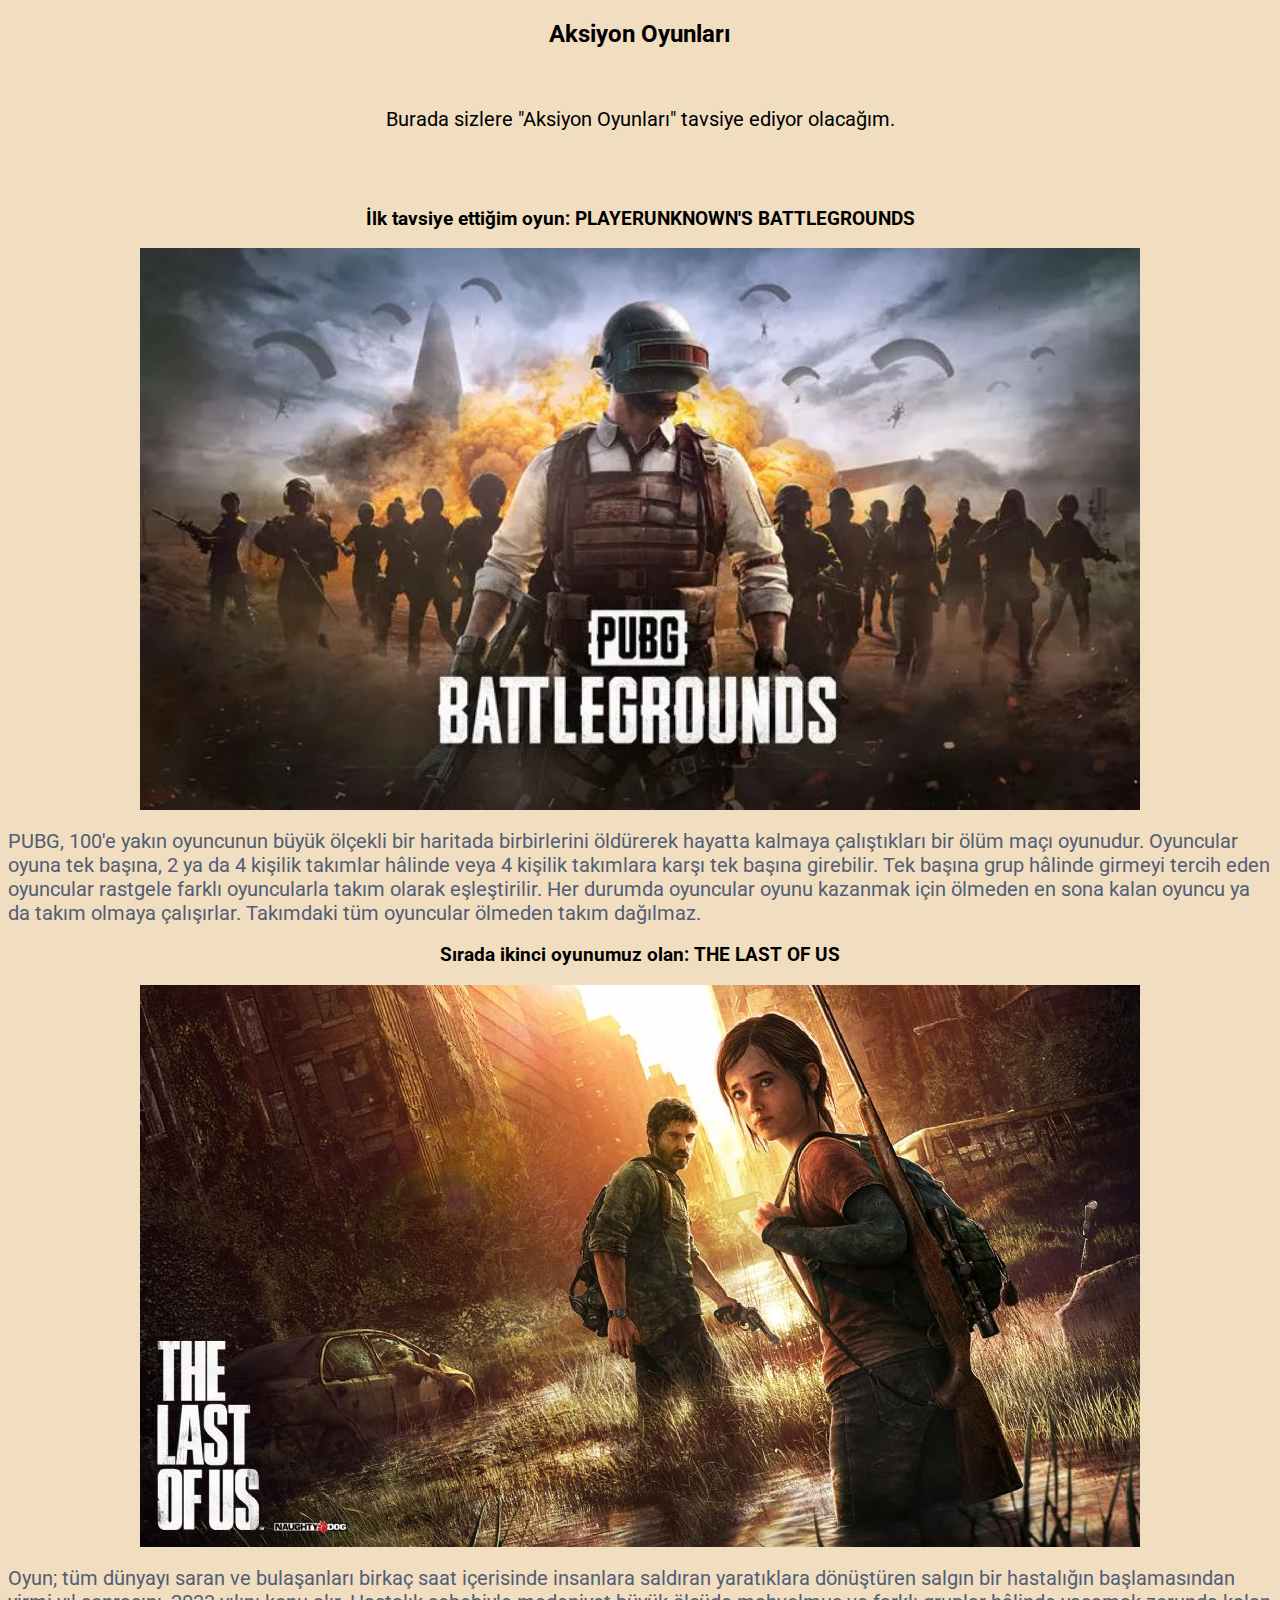
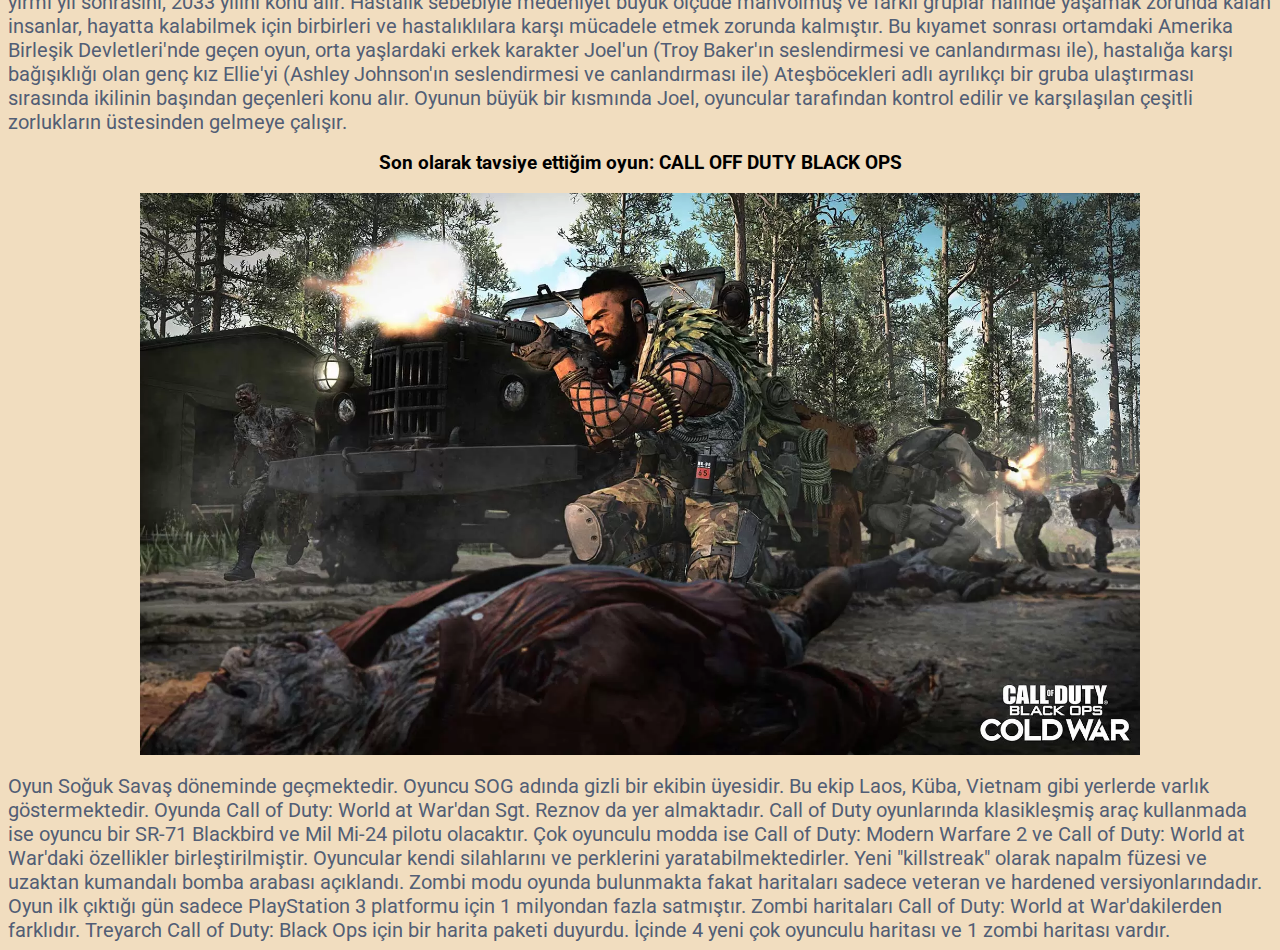
<file: aksiyon.html>
<!DOCTYPE html>
<html lang="tr">
<head>
    <meta charset="UTF-8">
    <meta http-equiv="X-UA-Compatible" content="IE=edge">
    <meta name="viewport" content="width=device-width, initial-scale=1.0">
    <title>Aksiyon Oyunları</title>
    <link rel="preconnect" href="https://fonts.googleapis.com">
    <link rel="preconnect" href="https://fonts.gstatic.com" crossorigin>
    <link href="https://fonts.googleapis.com/css2?family=Roboto:wght@300&display=swap" rel="stylesheet">
    <link rel="stylesheet" href="odev.css">
</head>
<body>
    <article>  
    <!-- Header Start -->
    <header>
        <h2>Aksiyon Oyunları</h2>
    </header>
    <!-- Header End -->
            <br>
            <p class="action">Burada sizlere "Aksiyon Oyunları" tavsiye ediyor olacağım.</p>
        </article> 
        
    <!-- Content Start -->
    <section>
        <br>
        <br>
        <h3>İlk tavsiye ettiğim oyun: PLAYERUNKNOWN'S BATTLEGROUNDS</h3>
        <img src="images/pubg.jpg" alt="PUBG" width="1000" height="562">
        <br>
        <span style="font-size: 20px;">PUBG, 100'e yakın oyuncunun büyük ölçekli bir haritada birbirlerini öldürerek hayatta kalmaya çalıştıkları bir ölüm maçı oyunudur. Oyuncular oyuna tek başına, 2 ya da 4 kişilik takımlar hâlinde veya 4 kişilik takımlara karşı tek başına girebilir. Tek başına grup hâlinde girmeyi tercih eden oyuncular rastgele farklı oyuncularla takım olarak eşleştirilir. Her durumda oyuncular oyunu kazanmak için ölmeden en sona kalan oyuncu ya da takım olmaya çalışırlar. Takımdaki tüm oyuncular ölmeden takım dağılmaz.</span>
        <br>
        <h3>Sırada ikinci oyunumuz olan: THE LAST OF US</h3>
        <img src="images/lastofus.jpg" alt="lastofus" width="1000" height="562">
        <br>
        <span style="font-size: 20px;">Oyun; tüm dünyayı saran ve bulaşanları birkaç saat içerisinde insanlara saldıran yaratıklara dönüştüren salgın bir hastalığın başlamasından yirmi yıl sonrasını, 2033 yılını konu alır. Hastalık sebebiyle medeniyet büyük ölçüde mahvolmuş ve farklı gruplar hâlinde yaşamak zorunda kalan insanlar, hayatta kalabilmek için birbirleri ve hastalıklılara karşı mücadele etmek zorunda kalmıştır. Bu kıyamet sonrası ortamdaki Amerika Birleşik Devletleri'nde geçen oyun, orta yaşlardaki erkek karakter Joel'un (Troy Baker'ın seslendirmesi ve canlandırması ile), hastalığa karşı bağışıklığı olan genç kız Ellie'yi (Ashley Johnson'ın seslendirmesi ve canlandırması ile) Ateşböcekleri adlı ayrılıkçı bir gruba ulaştırması sırasında ikilinin başından geçenleri konu alır. Oyunun büyük bir kısmında Joel, oyuncular tarafından kontrol edilir ve karşılaşılan çeşitli zorlukların üstesinden gelmeye çalışır.</span>
        <br>
        <h3>Son olarak tavsiye ettiğim oyun: CALL OFF DUTY BLACK OPS</h3>
        <img src="images/codblackops.jpg" alt="codblackops" width="1000" height="562">
        <br>
        <span style="font-size: 20px;">Oyun Soğuk Savaş döneminde geçmektedir. Oyuncu SOG adında gizli bir ekibin üyesidir. Bu ekip Laos, Küba, Vietnam gibi yerlerde varlık göstermektedir. Oyunda Call of Duty: World at War'dan Sgt. Reznov da yer almaktadır. Call of Duty oyunlarında klasikleşmiş araç kullanmada ise oyuncu bir SR-71 Blackbird ve Mil Mi-24 pilotu olacaktır. Çok oyunculu modda ise Call of Duty: Modern Warfare 2 ve Call of Duty: World at War'daki özellikler birleştirilmiştir. Oyuncular kendi silahlarını ve perklerini yaratabilmektedirler. Yeni "killstreak" olarak napalm füzesi ve uzaktan kumandalı bomba arabası açıklandı. Zombi modu oyunda bulunmakta fakat haritaları sadece veteran ve hardened versiyonlarındadır. Oyun ilk çıktığı gün sadece PlayStation 3 platformu için 1 milyondan fazla satmıştır. Zombi haritaları Call of Duty: World at War'dakilerden farklıdır. Treyarch Call of Duty: Black Ops için bir harita paketi duyurdu. İçinde 4 yeni çok oyunculu haritası ve 1 zombi haritası vardır.</span>
    </section>
    <!-- Content End -->
    </body>
</html>
</file>
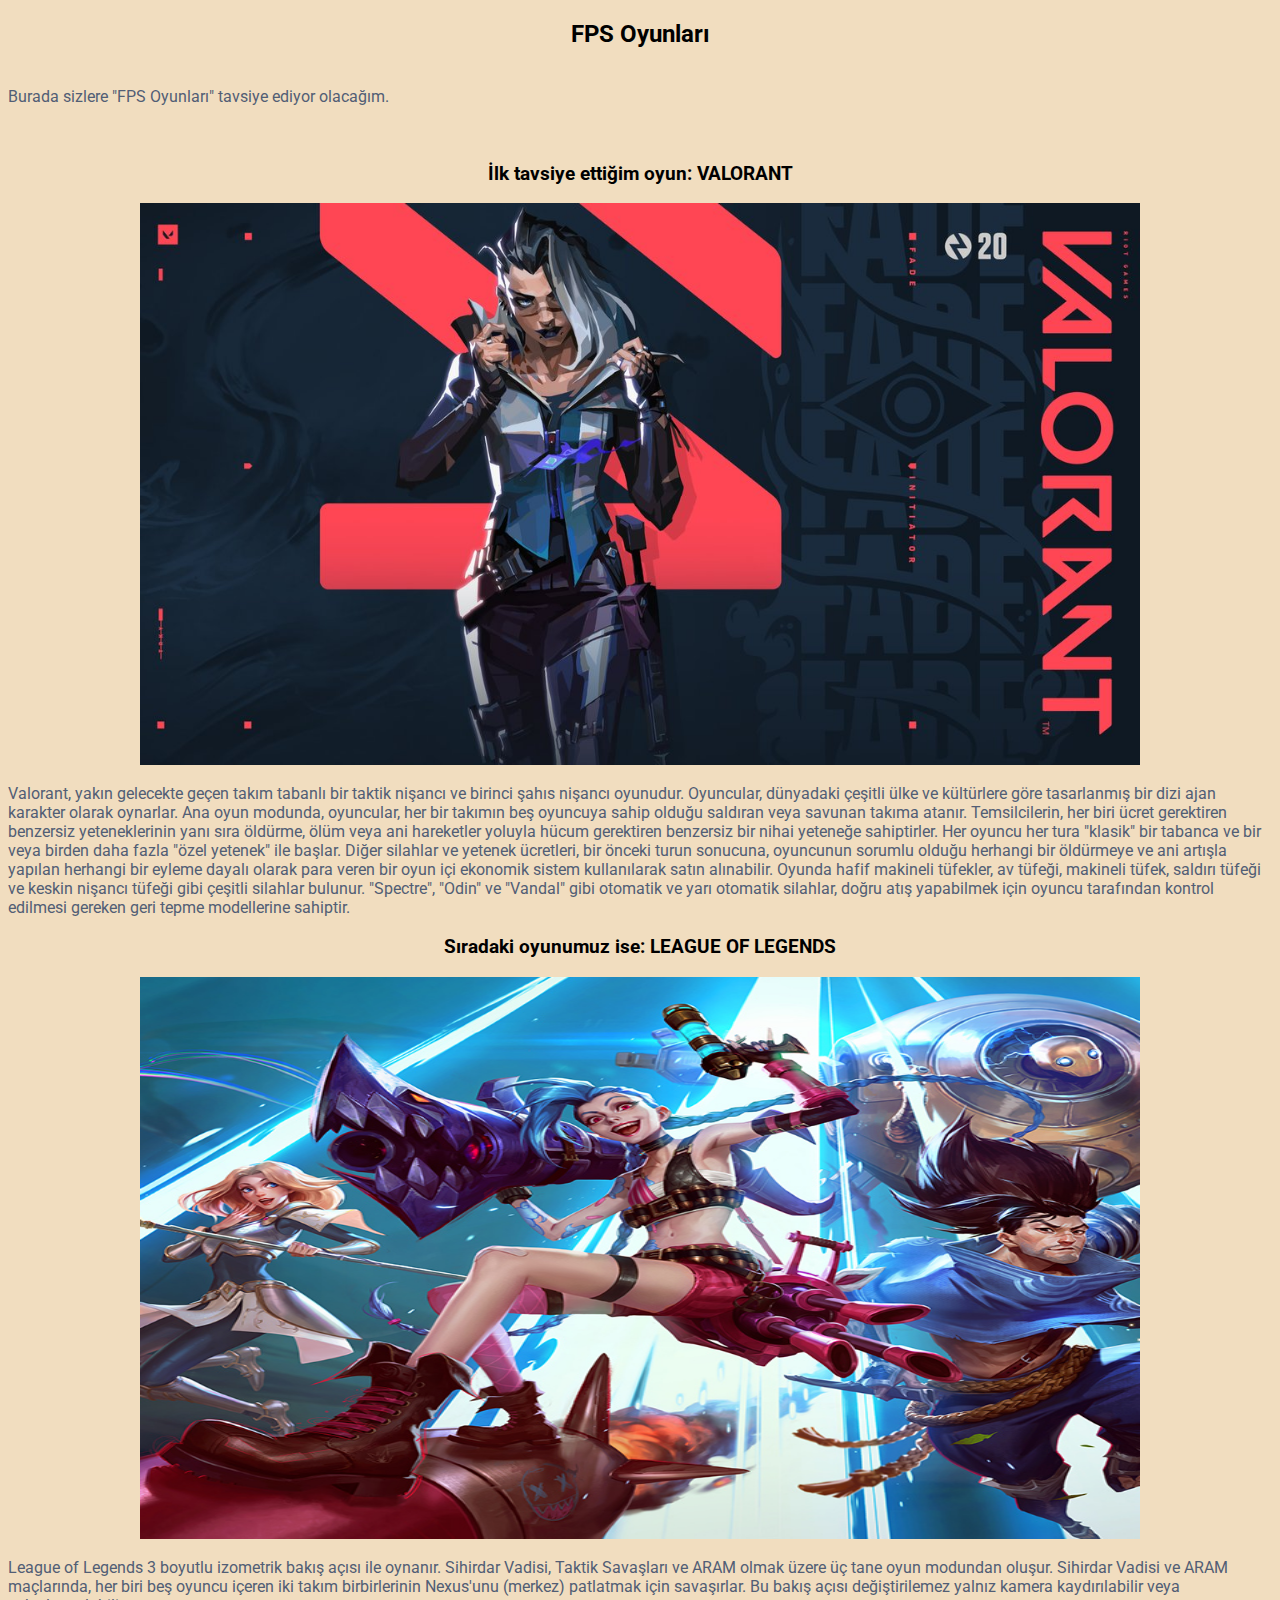
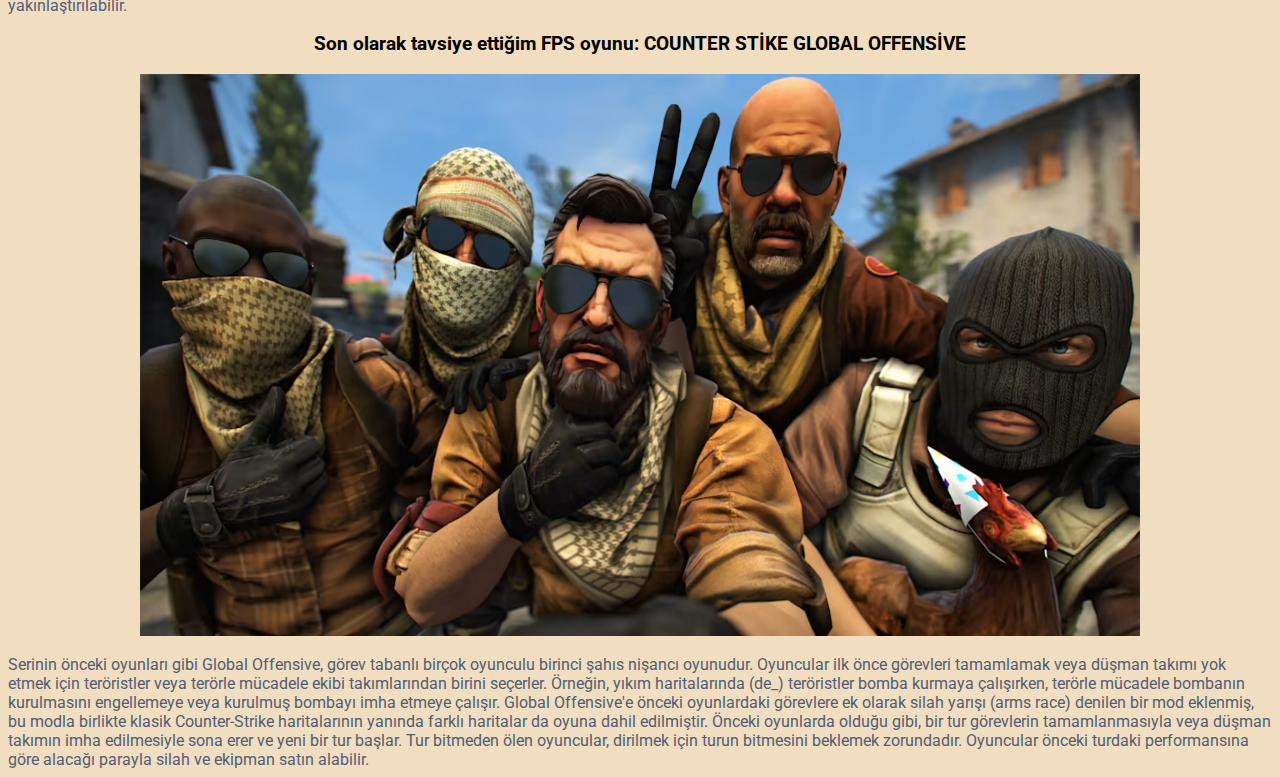
<file: fps.html>
<!DOCTYPE html>
<html lang="tr">
<head>
    <meta charset="UTF-8">
    <meta http-equiv="X-UA-Compatible" content="IE=edge">
    <meta name="viewport" content="width=device-width, initial-scale=1.0">
    <title>FPS Oyunları</title>
    <link rel="preconnect" href="https://fonts.googleapis.com">
    <link rel="preconnect" href="https://fonts.gstatic.com" crossorigin>
    <link href="https://fonts.googleapis.com/css2?family=Roboto:wght@300&display=swap" rel="stylesheet">
    <link rel="stylesheet" href="odev.css">
</head>
<body>
    <article> 
        <!-- Header Start -->
    <header>
        <h2>FPS Oyunları</h2>
    </header>
        <!-- Header End -->
        <br>
    <span>Burada sizlere "FPS Oyunları" tavsiye ediyor olacağım.</span>
    </article>
    <!-- Content Start -->
<section>
    <br>
    <br>
    <h3>İlk tavsiye ettiğim oyun: VALORANT</h3>
    <img src="images/valorant.jpg" alt="valo" width="1000" height="562">
    <br>
    <span>Valorant, yakın gelecekte geçen takım tabanlı bir taktik nişancı ve birinci şahıs nişancı oyunudur. Oyuncular, dünyadaki çeşitli ülke ve kültürlere göre tasarlanmış bir dizi ajan karakter olarak oynarlar. Ana oyun modunda, oyuncular, her bir takımın beş oyuncuya sahip olduğu saldıran veya savunan takıma atanır. Temsilcilerin, her biri ücret gerektiren benzersiz yeteneklerinin yanı sıra öldürme, ölüm veya ani hareketler yoluyla hücum gerektiren benzersiz bir nihai yeteneğe sahiptirler. Her oyuncu her tura "klasik" bir tabanca ve bir veya birden daha fazla "özel yetenek" ile başlar. Diğer silahlar ve yetenek ücretleri, bir önceki turun sonucuna, oyuncunun sorumlu olduğu herhangi bir öldürmeye ve ani artışla yapılan herhangi bir eyleme dayalı olarak para veren bir oyun içi ekonomik sistem kullanılarak satın alınabilir. Oyunda hafif makineli tüfekler, av tüfeği, makineli tüfek, saldırı tüfeği ve keskin nişancı tüfeği gibi çeşitli silahlar bulunur. "Spectre", "Odin" ve "Vandal" gibi otomatik ve yarı otomatik silahlar, doğru atış yapabilmek için oyuncu tarafından kontrol edilmesi gereken geri tepme modellerine sahiptir.</span>
    <br>
    <h3>Sıradaki oyunumuz ise: LEAGUE OF LEGENDS</h3>
    <img src="images/lol.jpg" alt="lol"  width="1000" height="562">
    <br>
    <span>League of Legends 3 boyutlu izometrik bakış açısı ile oynanır. Sihirdar Vadisi, Taktik Savaşları ve ARAM olmak üzere üç tane oyun modundan oluşur. Sihirdar Vadisi ve ARAM maçlarında, her biri beş oyuncu içeren iki takım birbirlerinin Nexus'unu (merkez) patlatmak için savaşırlar.

        Bu bakış açısı değiştirilemez yalnız kamera kaydırılabilir veya yakınlaştırılabilir.</span>
    <br>
    <h3>Son olarak tavsiye ettiğim FPS oyunu: COUNTER STİKE GLOBAL OFFENSİVE</h3>
    <img src="images/csgo.jpg" alt="csgoo"  width="1000" height="562">
    <br>
    <span>Serinin önceki oyunları gibi Global Offensive, görev tabanlı birçok oyunculu birinci şahıs nişancı oyunudur. Oyuncular ilk önce görevleri tamamlamak veya düşman takımı yok etmek için teröristler veya terörle mücadele ekibi takımlarından birini seçerler. Örneğin, yıkım haritalarında (de_) teröristler bomba kurmaya çalışırken, terörle mücadele bombanın kurulmasını engellemeye veya kurulmuş bombayı imha etmeye çalışır. Global Offensive'e önceki oyunlardaki görevlere ek olarak silah yarışı (arms race) denilen bir mod eklenmiş, bu modla birlikte klasik Counter-Strike haritalarının yanında farklı haritalar da oyuna dahil edilmiştir.

        Önceki oyunlarda olduğu gibi, bir tur görevlerin tamamlanmasıyla veya düşman takımın imha edilmesiyle sona erer ve yeni bir tur başlar. Tur bitmeden ölen oyuncular, dirilmek için turun bitmesini beklemek zorundadır. Oyuncular önceki turdaki performansına göre alacağı parayla silah ve ekipman satın alabilir.</span>
    <br>
</section>
<!-- Content End -->

</body>
</html>
</file>
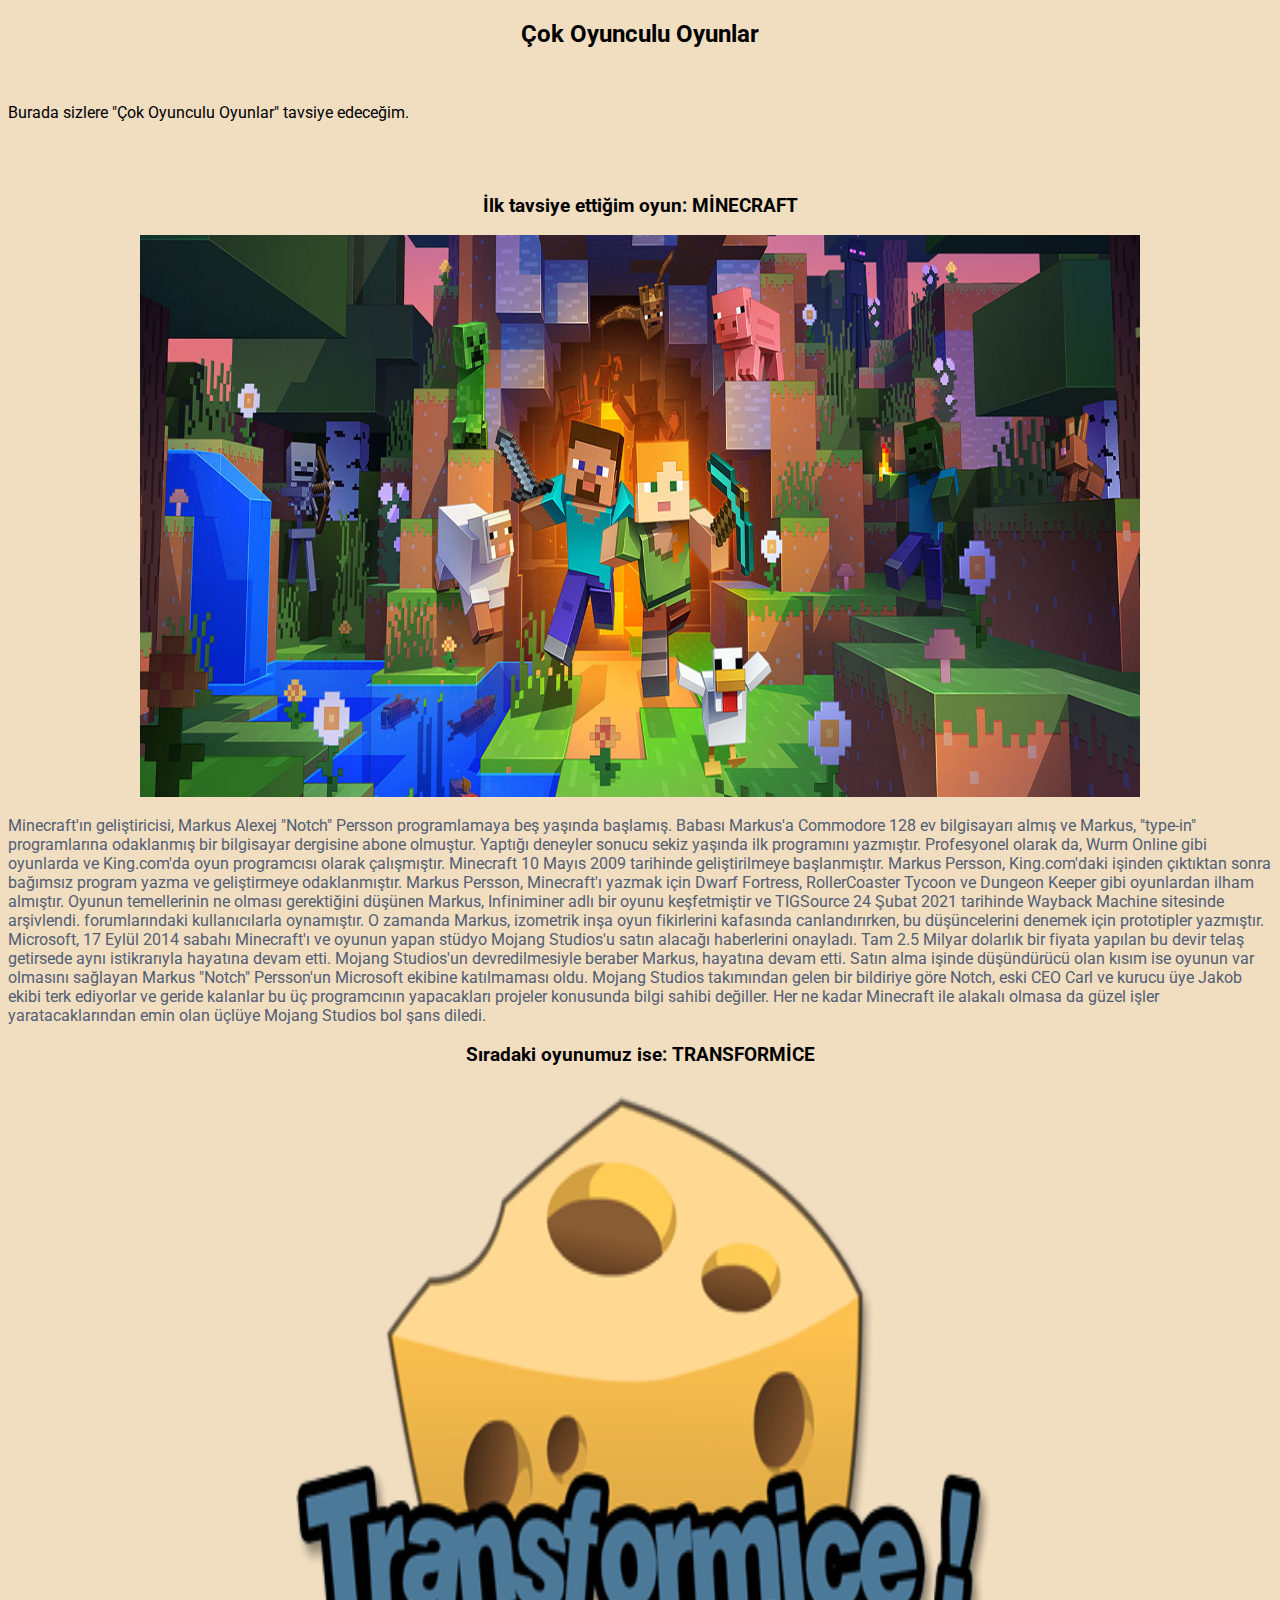
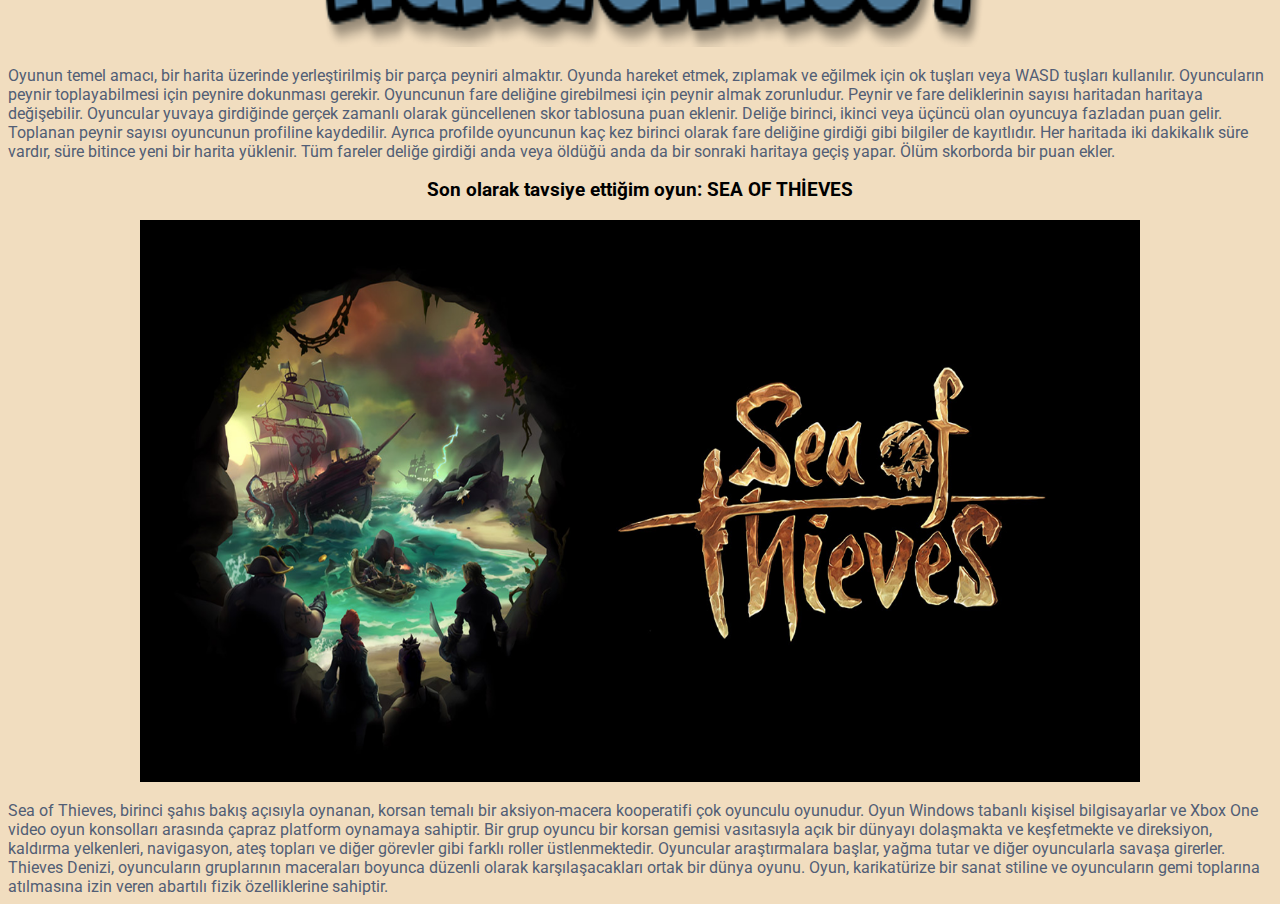
<file: online.html>
<!DOCTYPE html>
<html lang="tr">
<head>
    <meta charset="UTF-8">
    <meta http-equiv="X-UA-Compatible" content="IE=edge">
    <meta name="viewport" content="width=device-width, initial-scale=1.0">
    <title>Çok Oyunculu</title>
    <link rel="preconnect" href="https://fonts.googleapis.com">
    <link rel="preconnect" href="https://fonts.gstatic.com" crossorigin>
    <link href="https://fonts.googleapis.com/css2?family=Roboto:wght@300&display=swap" rel="stylesheet">
    <link rel="stylesheet" href="odev.css">
</head>
<body>
    <article>
        <!-- Header Start -->
        <header>
            <h2>Çok Oyunculu Oyunlar</h2>
        </header>
        <!-- Header End -->
        <br>
        <p>Burada sizlere "Çok Oyunculu Oyunlar" tavsiye edeceğim.</p>  
    </article>
    <!-- Content Start -->
    <section>
        <br>
        <br>
        <h3>İlk tavsiye ettiğim oyun: MİNECRAFT</h3>
        <img src="images/minecraftjpg.jpg" alt="minecrft"  width="1000" height="562">
        <br>
        <span>Minecraft'ın geliştiricisi, Markus Alexej "Notch" Persson programlamaya beş yaşında başlamış. Babası Markus'a Commodore 128 ev bilgisayarı almış ve Markus, "type-in" programlarına odaklanmış bir bilgisayar dergisine abone olmuştur. Yaptığı deneyler sonucu sekiz yaşında ilk programını yazmıştır. Profesyonel olarak da, Wurm Online gibi oyunlarda ve King.com'da oyun programcısı olarak çalışmıştır.

            Minecraft 10 Mayıs 2009 tarihinde geliştirilmeye başlanmıştır. Markus Persson, King.com'daki işinden çıktıktan sonra bağımsız program yazma ve geliştirmeye odaklanmıştır. Markus Persson, Minecraft'ı yazmak için Dwarf Fortress, RollerCoaster Tycoon ve Dungeon Keeper gibi oyunlardan ilham almıştır. Oyunun temellerinin ne olması gerektiğini düşünen Markus, Infiniminer adlı bir oyunu keşfetmiştir ve TIGSource 24 Şubat 2021 tarihinde Wayback Machine sitesinde arşivlendi. forumlarındaki kullanıcılarla oynamıştır. O zamanda Markus, izometrik inşa oyun fikirlerini kafasında canlandırırken, bu düşüncelerini denemek için prototipler yazmıştır.
            
            Microsoft, 17 Eylül 2014 sabahı Minecraft'ı ve oyunun yapan stüdyo Mojang Studios'u satın alacağı haberlerini onayladı. Tam 2.5 Milyar dolarlık bir fiyata yapılan bu devir telaş getirsede aynı istikrarıyla hayatına devam etti. Mojang Studios'un devredilmesiyle beraber Markus, hayatına devam etti.
            
            Satın alma işinde düşündürücü olan kısım ise oyunun var olmasını sağlayan Markus "Notch" Persson'un Microsoft ekibine katılmaması oldu. Mojang Studios takımından gelen bir bildiriye göre Notch, eski CEO Carl ve kurucu üye Jakob ekibi terk ediyorlar ve geride kalanlar bu üç programcının yapacakları projeler konusunda bilgi sahibi değiller. Her ne kadar Minecraft ile alakalı olmasa da güzel işler yaratacaklarından emin olan üçlüye Mojang Studios bol şans diledi.</span>
        <br>
        <h3>Sıradaki oyunumuz ise: TRANSFORMİCE</h3>
        <img src="images/tfm.jpg" alt="mice"  width="700" height="562">
        <br>
        <span>Oyunun temel amacı, bir harita üzerinde yerleştirilmiş bir parça peyniri almaktır. Oyunda hareket etmek, zıplamak ve eğilmek için ok tuşları veya WASD tuşları kullanılır. Oyuncuların peynir toplayabilmesi için peynire dokunması gerekir. Oyuncunun fare deliğine girebilmesi için peynir almak zorunludur. Peynir ve fare deliklerinin sayısı haritadan haritaya değişebilir. Oyuncular yuvaya girdiğinde gerçek zamanlı olarak güncellenen skor tablosuna puan eklenir. Deliğe birinci, ikinci veya üçüncü olan oyuncuya fazladan puan gelir. Toplanan peynir sayısı oyuncunun profiline kaydedilir. Ayrıca profilde oyuncunun kaç kez birinci olarak fare deliğine girdiği gibi bilgiler de kayıtlıdır. Her haritada iki dakikalık süre vardır, süre bitince yeni bir harita yüklenir. Tüm fareler deliğe girdiği anda veya öldüğü anda da bir sonraki haritaya geçiş yapar. Ölüm skorborda bir puan ekler.</span>
        <br>
        <h3>Son olarak tavsiye ettiğim oyun: SEA OF THİEVES</h3>
        <img src="images/sot.jpg" alt="sea"  width="1000" height="562">
        <br>
        <span>Sea of Thieves, birinci şahıs bakış açısıyla oynanan, korsan temalı bir aksiyon-macera kooperatifi çok oyunculu oyunudur. Oyun Windows tabanlı kişisel bilgisayarlar ve Xbox One video oyun konsolları arasında çapraz platform oynamaya sahiptir. Bir grup oyuncu bir korsan gemisi vasıtasıyla açık bir dünyayı dolaşmakta ve keşfetmekte ve direksiyon, kaldırma yelkenleri, navigasyon, ateş topları ve diğer görevler gibi farklı roller üstlenmektedir. Oyuncular araştırmalara başlar, yağma tutar ve diğer oyuncularla savaşa girerler. Thieves Denizi, oyuncuların gruplarının maceraları boyunca düzenli olarak karşılaşacakları ortak bir dünya oyunu. Oyun, karikatürize bir sanat stiline ve oyuncuların gemi toplarına atılmasına izin veren abartılı fizik özelliklerine sahiptir.</span>
        <br>
    </section>
    <!-- Content End -->
    
</body>
</html>
</file>
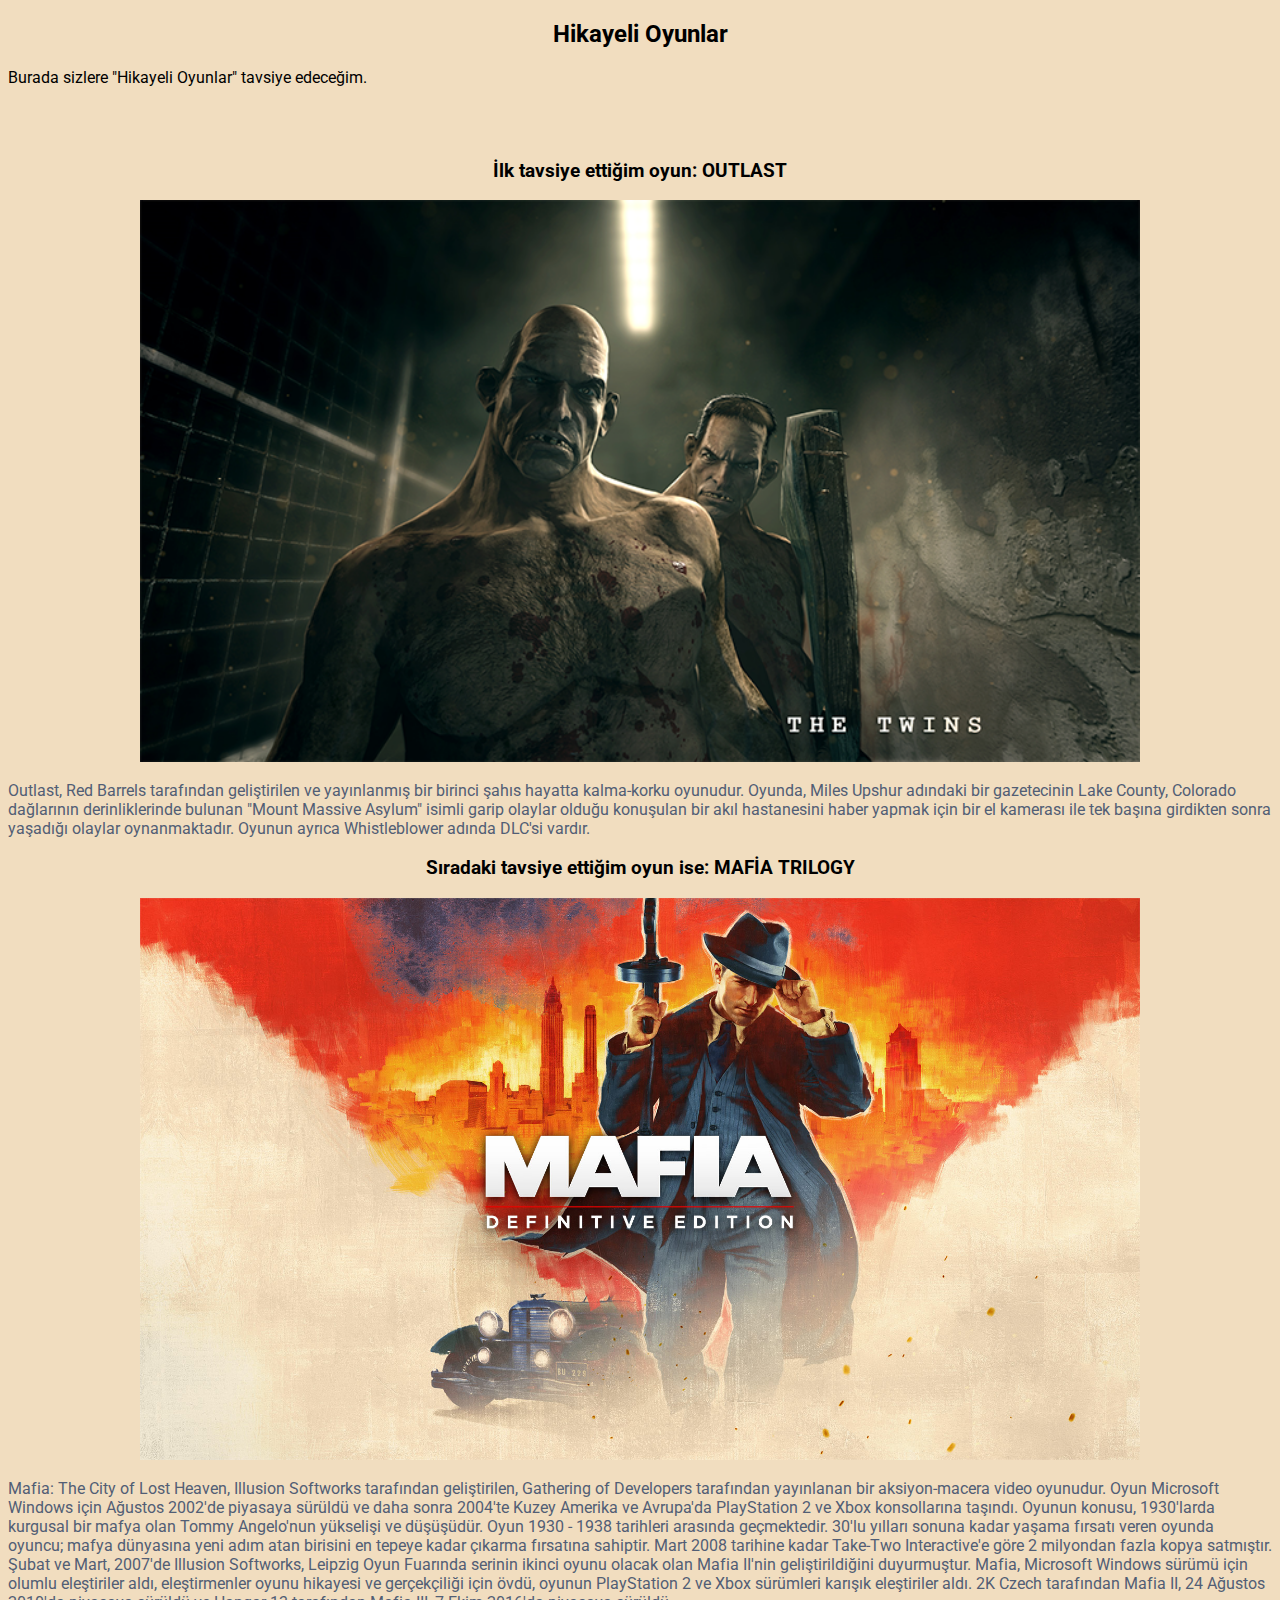
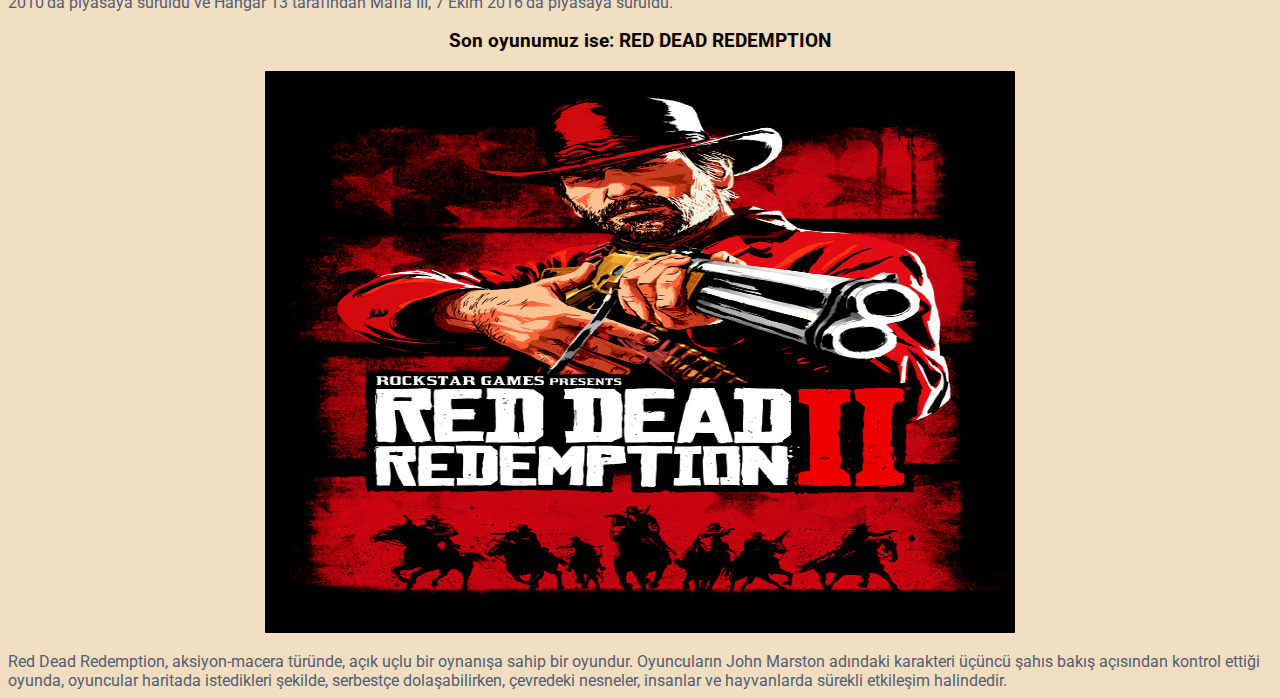
<file: story.html>
<!DOCTYPE html>
<html lang="tr">
<head>
    <meta charset="UTF-8">
    <meta http-equiv="X-UA-Compatible" content="IE=edge">
    <meta name="viewport" content="width=device-width, initial-scale=1.0">
    <title>Hikayeli Oyunlar</title>
    <link rel="preconnect" href="https://fonts.googleapis.com">
    <link rel="preconnect" href="https://fonts.gstatic.com" crossorigin>
    <link href="https://fonts.googleapis.com/css2?family=Roboto:wght@300&display=swap" rel="stylesheet">
    <link rel="stylesheet" href="odev.css">
</head>
<body>
    <article>
        <!-- Header Start -->
        <header>
            <h2>Hikayeli Oyunlar</h2>
        </header>
        <!-- Header End -->
        <p>Burada sizlere "Hikayeli Oyunlar" tavsiye edeceğim.</p>
    </article>
    <section>
        <br>
        <br>
    <h3>İlk tavsiye ettiğim oyun: OUTLAST </h3>
    <img src="images/out.jpg" alt="outlast" width="1000" height="562">
    <br>
    <span>Outlast, Red Barrels tarafından geliştirilen ve yayınlanmış bir birinci şahıs hayatta kalma-korku oyunudur. Oyunda, Miles Upshur adındaki bir gazetecinin Lake County, Colorado dağlarının derinliklerinde bulunan "Mount Massive Asylum" isimli garip olaylar olduğu konuşulan bir akıl hastanesini haber yapmak için bir el kamerası ile tek başına girdikten sonra yaşadığı olaylar oynanmaktadır. Oyunun ayrıca Whistleblower adında DLC'si vardır.</span>
    <h3>Sıradaki tavsiye ettiğim oyun ise: MAFİA TRILOGY</h3>
    <img src="images/mafia.jpg" alt="mafya"width="1000" height="562">
    <br>
    <span>Mafia: The City of Lost Heaven, Illusion Softworks tarafından geliştirilen, Gathering of Developers tarafından yayınlanan bir aksiyon-macera video oyunudur. Oyun Microsoft Windows için Ağustos 2002'de piyasaya sürüldü ve daha sonra 2004'te Kuzey Amerika ve Avrupa'da PlayStation 2 ve Xbox konsollarına taşındı. Oyunun konusu, 1930'larda kurgusal bir mafya olan Tommy Angelo'nun yükselişi ve düşüşüdür. Oyun 1930 - 1938 tarihleri arasında geçmektedir.

        30'lu yılları sonuna kadar yaşama fırsatı veren oyunda oyuncu; mafya dünyasına yeni adım atan birisini en tepeye kadar çıkarma fırsatına sahiptir. Mart 2008 tarihine kadar Take-Two Interactive'e göre 2 milyondan fazla kopya satmıştır. Şubat ve Mart, 2007'de Illusion Softworks, Leipzig Oyun Fuarında serinin ikinci oyunu olacak olan Mafia II'nin geliştirildiğini duyurmuştur.
        
        Mafia, Microsoft Windows sürümü için olumlu eleştiriler aldı, eleştirmenler oyunu hikayesi ve gerçekçiliği için övdü, oyunun PlayStation 2 ve Xbox sürümleri karışık eleştiriler aldı. 2K Czech tarafından Mafia II, 24 Ağustos 2010'da piyasaya sürüldü ve Hangar 13 tarafından Mafia III, 7 Ekim 2016'da piyasaya sürüldü.</span>
    <h3>Son oyunumuz ise: RED DEAD REDEMPTION</h3>
    <img src="images/reddead.jpg" alt="rdead"width="750" height="562">
    <br>
    <span>Red Dead Redemption, aksiyon-macera türünde, açık uçlu bir oynanışa sahip bir oyundur. Oyuncuların John Marston adındaki karakteri üçüncü şahıs bakış açısından kontrol ettiği oyunda, oyuncular haritada istedikleri şekilde, serbestçe dolaşabilirken, çevredeki nesneler, insanlar ve hayvanlarda sürekli etkileşim halindedir.</span>
    </section>
</body>
</html>
</file>
<file: odev.css>
body{
    background-color: #F1DDBF;
    font-family: 'Roboto', sans-serif;
    } 
span{
    color:   #525E75; 
    text-align: center;
    }    

 h2{
     text-align: center;
 }   
 h3{
     text-align: center;
 }

 ul.kategoriler{
     list-style-type: none;
     padding-left: 0;
 }
 img{
    display: block; margin: auto;
 }
 p.action{
     text-align: center;
     font-size: 20px;
 }
</file>
